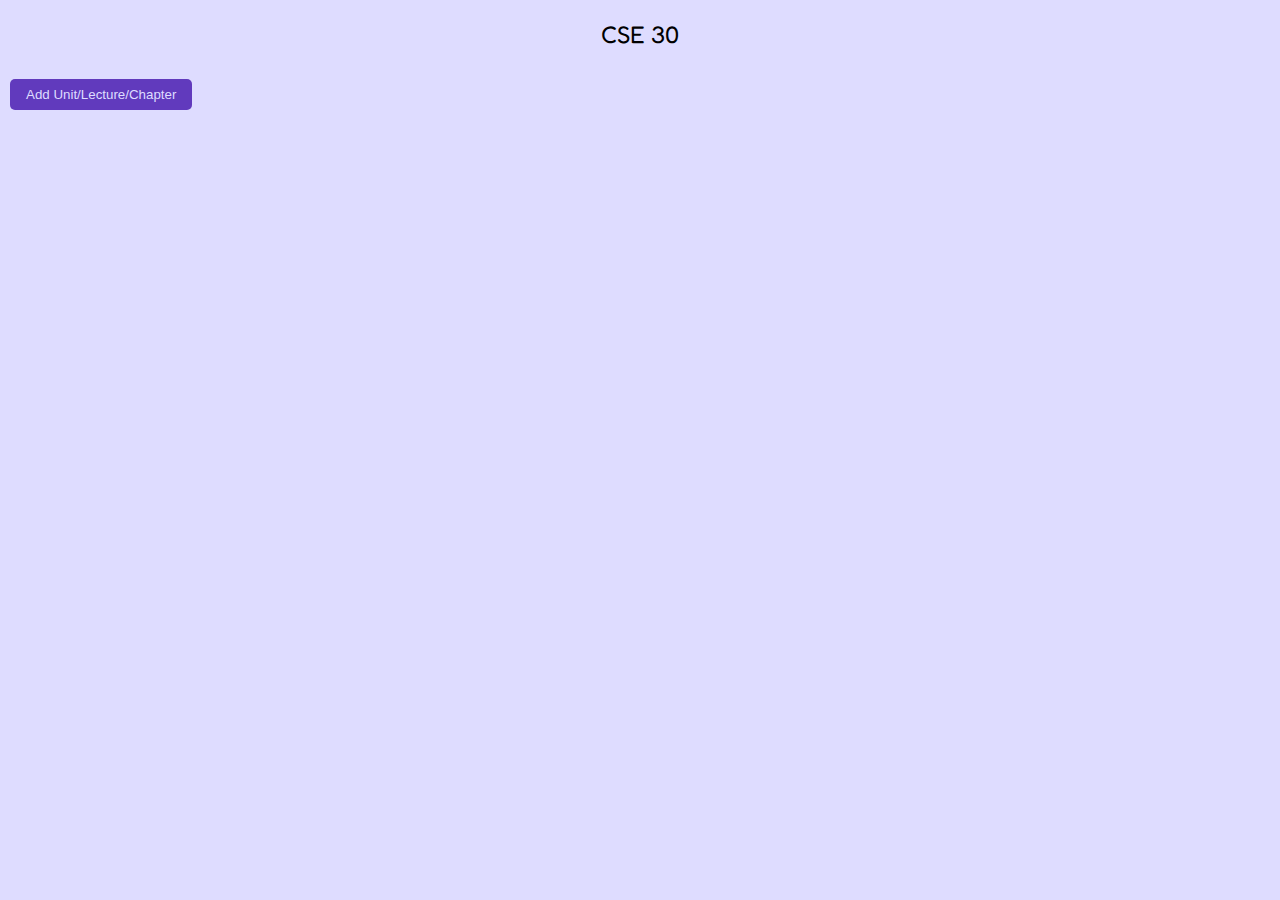
<file: add_chapter.html>
<!DOCTYPE html>
<html lang="en">
<head>
<meta charset="UTF-8">
<meta name="viewport" content="width=device-width, initial-scale=1.0">
<title>Class Units/Lectures</title>
<link rel="stylesheet" href="https://fonts.googleapis.com/css2?family=Fredoka+One&display=swap">
<style>
  body {
    font-family: Arial, sans-serif;
    background-color: #DEDCFF;
    margin: 0; /* Added to remove default body margin */
    padding: 0; /* Added to remove default body padding */
    font-family: 'Fredoka One', sans-serif;
  }
  .title {
    text-align: center;
    font-size: 24px;
    margin-bottom: 20px;
    margin-top: 20px; /* Added space between edge of the page and classTitle */
  }
  #container {
    padding-top: 10px; /* Added space under the button */
  }
  #addSectionButton {
    background-color: #613abd;
    color: #DEDCFF;
    border: none;
    padding: 8px 16px; /* Increased padding for better button appearance */
    cursor: pointer;
    border-radius: 5px; /* Rounded out the button corners */
    margin-bottom: 10px; /* Added space between button and section box */
    margin-left: 10px; /* Added left margin */
    margin-right: 10px; /* Added right margin */
  }
  .section {
    background-color: #C0BDE6;
    padding: 10px;
    border-radius: 10px; /* Rounded out the section box corners */
    margin-bottom: 10px; /* Added space between section boxes */
    margin-left: 10px; /* Added left margin */
    margin-right: 10px; /* Added right margin */
  }
  .section textarea {
    width: 85%;
    border: none;
    outline: none;
    resize: none;
    font-size: 18px;
    background-color: #eae8ff;
    pointer-events: none; /* Make the textarea non-editable by default */
    border-radius: 3px;

  }
  .rename-button,
  .plus-button {
    background-color: #3f2679;
    color: #eae8ff;
    border: none;
    padding: 5px 10px;
    cursor: pointer;
    border-radius: 3px;
    /* margin-right: 5px; */
    margin-left: 10px; /* Added left margin */
    margin-top: 5px;
    margin-bottom: 10px;
    /* margin-right: 5px; Added right margin */
  }
  .link-input {
    margin-top: 5px;
    border-radius: 4px;
    margin-bottom: 10px;
  }
  .link-input input[type="text"] {
    width: calc(100% - 50px);
  }
  .link-input button {
    margin-top: 5px;
    background-color: #3f2679;
    color: #eae8ff;
    border: none;
    border-radius: 4px;
    padding: 5px 10px;
    cursor: pointer;
  }
  
</style>
</head>
<body>
<!-- HERE !!!-->
<div class="title" id="classTitle">CSE 30</div>

<!-- HERE!!! -->
<div id="container">
  <button id="addSectionButton">Add Unit/Lecture/Chapter</button>
</div>

<script>
  var className = "CSE 30"; // Default class name

  document.getElementById('classTitle').innerText = className;

  document.getElementById('addSectionButton').addEventListener('click', addSection);

  function addSection() {
    const container = document.getElementById('container');
    const section = document.createElement('div');
    section.classList.add('section');

    const textarea = document.createElement('textarea');
    textarea.value = 'Untitled';
    section.appendChild(textarea);

    const renameButton = document.createElement('button');
    renameButton.innerText = 'Rename';
    renameButton.classList.add('rename-button');
    renameButton.addEventListener('click', function() {
      textarea.removeAttribute('pointer-events'); // Make textarea editable
      textarea.focus();
    });
    section.appendChild(renameButton);

    const plusButton = document.createElement('button');
    plusButton.innerText = '+';
    plusButton.classList.add('plus-button');
    plusButton.addEventListener('click', addLinkInput);
    section.appendChild(plusButton);

    container.appendChild(section);
  }

  function addLinkInput() {
    const parentSection = this.parentNode;

    const linkInput = document.createElement('div');
    linkInput.classList.add('link-input');

    const input = document.createElement('input');
    input.setAttribute('type', 'text');
    input.placeholder = 'Enter link text';
    linkInput.appendChild(input);

    const addButton = document.createElement('button');
    addButton.innerText = 'Add';
    addButton.addEventListener('click', function() {
      const text = input.value.trim();
      if (text !== '') {
        const linkListItem = document.createElement('li');
        linkListItem.innerText = text
        parentSection.appendChild(linkListItem);
        input.value = '';
      }
    });
    linkInput.appendChild(addButton);

    parentSection.appendChild(linkInput);
  }
</script>
</body>
</html>
</file>
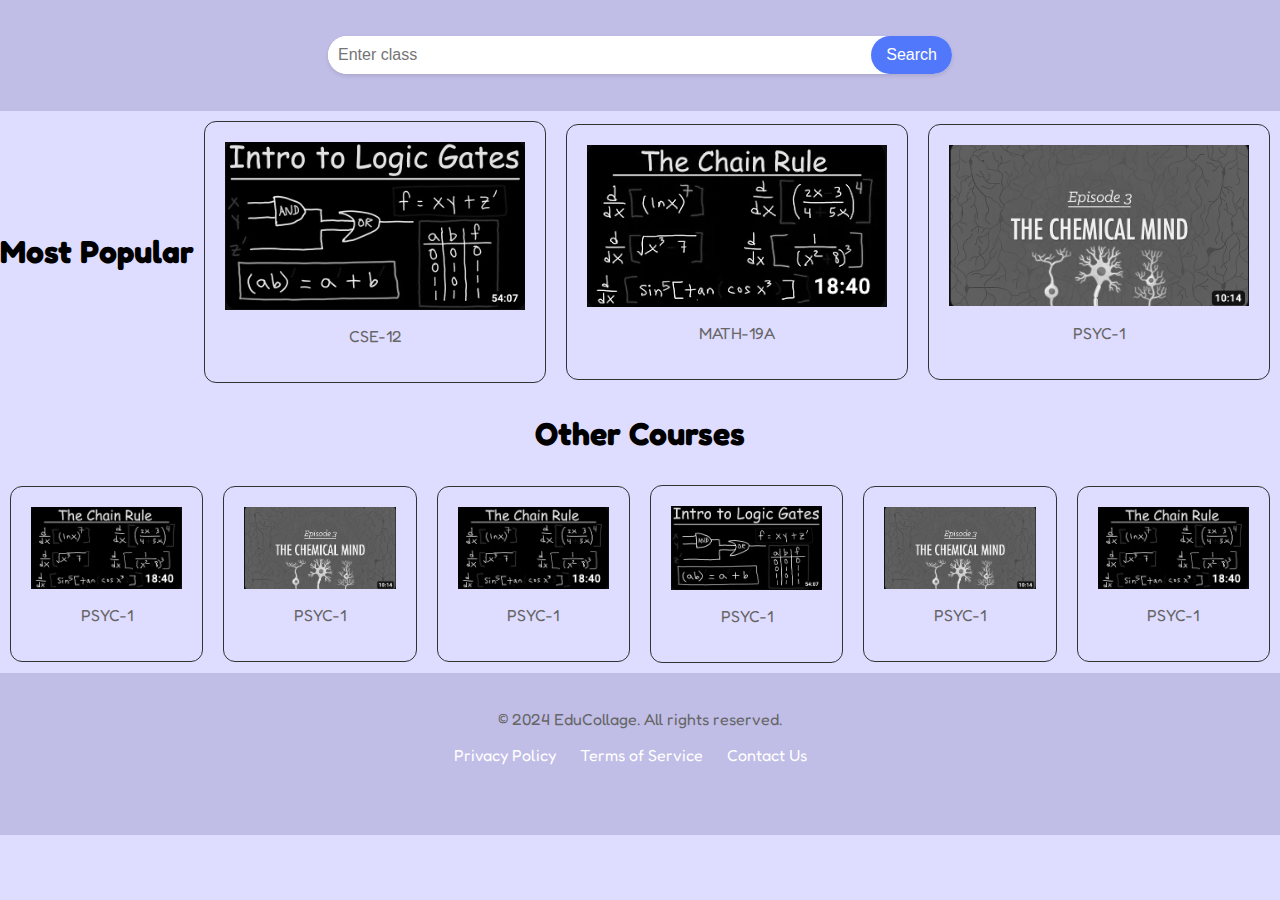
<file: class_Search.html>
<html lang="en">
<head>
    <meta charset="UTF-8">
    <meta name="viewport" content="width=device-width, initial-scale=1.0">
    <title>EduCollege</title>
    <link rel="stylesheet" href="https://cdnjs.cloudflare.com/ajax/libs/font-awesome/4.7.0/css/font-awesome.min.css">
    <link rel="stylesheet" href="style.css">
    <link rel="stylesheet" href="https://fonts.googleapis.com/css2?family=Fredoka+One&display=swap">
</head>
    <body>
        <header>
            <div class="search-bar">
                <input list="classes" placeholder="Enter class">
                <!-- <button>Search</button> -->
                <button onclick="location.href='add_chapter.html'">Search</button>
                <datalist id="classes">
                    <option> CSE 3 </option>
                    <option> CSE 5J </option>
                    <option> CSE 10 </option>
                    <option> CSE 12 </option>
                    <option> CSE 13S </option>
                    <option> CSE 16 </option>
                    <option> CSE 20 </option>
                    <option> CSE 30 </option>
                    <option> CSE 40 </option>
                    <option> CSE 80A </option>
                    <option> CSE 80L </option>
                    <option> CSE 80N </option>
                    <option> CSE 80S </option>
                    <option> CSE 94 </option>
                    <option> CSE 94F </option>
                    <option> CSE 99 </option>
                    <option> CSE 99F </option>
                    <option> CSE 100 </option>
                    <option> CSE 100L </option>
                    <option> CSE 101 </option>
                    <option> CSE 101M </option>
                    <option> CSE 102 </option>
                    <option> CSE 103 </option>
                    <option> CSE 104 </option>
                    <option> CSE 105 </option>
                    <option> CSE 106 </option>
                    <option> CSE 107 </option>
                    <option> CSE 108 </option>
                    <option> CSE 110A </option>
                    <option> CSE 110B </option>
                    <option> CSE 111 </option>
                    <option> CSE 112 </option>
                    <option> CSE 113 </option>
                    <option> CSE 114A </option>
                    <option> CSE 114B </option>
                    <option> CSE 115A </option>
                    <option> CSE 115B </option>
                    <option> CSE 115C </option>
                    <option> CSE 115D </option>
                    <option> CSE 117 </option>
                    <option> CSE 118 </option>
                    <option> CSE 119 </option>
                    <option> CSE 120 </option>
                    <option> CSE 121 </option>
                    <option> CSE 122 </option>
                    <option> CSE 123A </option>
                    <option> CSE 123B </option>
                    <option> CSE 125 </option>
                    <option> CSE 129A </option>
                    <option> CSE 129B </option>
                    <option> CSE 129C </option>
                    <option> CSE 130 </option>
                    <option> CSE 132 </option>
                    <option> CSE 134 </option>
                    <option> CSE 138 </option>
                    <option> CSE 140 </option>
                    <option> CSE 142 </option>
                    <option> CSE 143 </option>
                    <option> CSE 144 </option>
                    <option> CSE 145 </option>
                    <option> CSE 146 </option>
                    <option> CSE 150 </option>
                    <option> CSE 151 </option>
                    <option> CSE 151L </option>
                    <option> CSE 152 </option>
                    <option> CSE 156 </option>
                    <option> CSE 156L </option>
                    <option> CSE 157 </option>
                    <option> CSE 160 </option>
                    <option> CSE 161 </option>
                    <option> CSE 161L </option>
                    <option> CSE 162 </option>
                    <option> CSE 162L </option>
                    <option> CSE 163 </option>
                    <option> CSE 164 </option>
                    <option> CSE 165 </option>
                    <option> CSE 167 </option>
                    <option> CSE 168 </option>
                    <option> CSE 180 </option>
                    <option> CSE 181 </option>
                    <option> CSE 182 </option>
                    <option> CSE 183 </option>
                    <option> CSE 184 </option>
                    <option> CSE 185E </option>
                    <option> CSE 186 </option>
                    <option> CSE 187 </option>
                    <option> CSE 191 </option>
                    <option> CSE 192 </option>
                    <option> CSE 192F </option>
                    <option> CSE 193 </option>
                    <option> CSE 193F </option>
                    <option> CSE 194 </option>
                    <option> CSE 194F </option>
                    <option> CSE 195 </option>
                    <option> CSE 195F </option>
                    <option> CSE 198 </option>
                    <option> CSE 198F </option>
                    <option> CSE 199 </option>
                    <option> CSE 199F </option>
                    <option> CSE 200 </option>
                    <option> CSE 201 </option>
                    <option> CSE 202 </option>
                    <option> CSE 203 </option>
                    <option> CSE 204 </option>
                    <option> CSE 205 </option>
                    <option> CSE 206C </option>
                    <option> CSE 207 </option>
                    <option> CSE 209A </option>
                    <option> CSE 210A </option>
                    <option> CSE 210B </option>
                    <option> CSE 211 </option>
                    <option> CSE 212A </option>
                    <option> CSE 212B </option>
                    <option> CSE 214 </option>
                    <option> CSE 215 </option>
                    <option> CSE 216 </option>
                    <option> CSE 220 </option>
                    <option> CSE 221 </option>
                    <option> CSE 221L </option>
                    <option> CSE 222A </option>
                    <option> CSE 222B </option>
                    <option> CSE 225 </option>
                    <option> CSE 226 </option>
                    <option> CSE 228A </option>
                    <option> CSE 229 </option>
                    <option> CSE 231 </option>
                    <option> CSE 232 </option>
                    <option> CSE 233 </option>
                    <option> CSE 234 </option>
                    <option> CSE 235 </option>
                    <option> CSE 237 </option>
                    <option> CSE 240 </option>
                    <option> CSE 241 </option>
                    <option> CSE 242 </option>
                    <option> CSE 243 </option>
                    <option> CSE 244A </option>
                    <option> CSE 244B </option>
                    <option> CSE 245 </option>
                    <option> CSE 246 </option>
                    <option> CSE 247 </option>
                    <option> CSE 248 </option>
                    <option> CSE 249 </option>
                    <option> CSE 250A </option>
                    <option> CSE 250B </option>
                    <option> CSE 250C </option>
                    <option> CSE 253 </option>
                    <option> CSE 257 </option>
                    <option> CSE 259 </option>
                    <option> CSE 260 </option>
                    <option> CSE 261 </option>
                    <option> CSE 262 </option>
                    <option> CSE 263 </option>
                    <option> CSE 264 </option>
                    <option> CSE 265 </option>
                    <option> CSE 272 </option>
                    <option> CSE 276 </option>
                    <option> CSE 277 </option>
                    <option> CSE 279 </option>
                    <option> CSE 280A </option>
                    <option> CSE 280D </option>
                    <option> CSE 280F </option>
                    <option> CSE 280G </option>
                    <option> CSE 280H </option>
                    <option> CSE 280I </option>
                    <option> CSE 280J </option>
                    <option> CSE 280K </option>
                    <option> CSE 280L </option>
                    <option> CSE 280M </option>
                    <option> CSE 280N </option>
                    <option> CSE 280O </option>
                    <option> CSE 280P </option>
                    <option> CSE 280S </option>
                    <option> CSE 280T </option>
                    <option> CSE 280V </option>
                    <option> CSE 280X </option>
                    <option> CSE 280Z </option>
                    <option> CSE 285 </option>
                    <option> CSE 290A </option>
                    <option> CSE 290C </option>
                    <option> CSE 290D </option>
                    <option> CSE 290E </option>
                    <option> CSE 290F </option>
                    <option> CSE 290G </option>
                    <option> CSE 290H </option>
                    <option> CSE 290J </option>
                    <option> CSE 290K </option>
                    <option> CSE 290L </option>
                    <option> CSE 290M </option>
                    <option> CSE 290N </option>
                    <option> CSE 290O </option>
                    <option> CSE 290P </option>
                    <option> CSE 290Q </option>
                    <option> CSE 290S </option>
                    <option> CSE 290T </option>
                    <option> CSE 290X </option>
                    <option> CSE 293 </option>
                    <option> CSE 296 </option>
                    <option> CSE 297A </option>
                    <option> CSE 297B </option>
                    <option> CSE 297C </option>
                    <option> CSE 297F </option>
                    <option> CSE 299A </option>
                    <option> CSE 299B </option>
                    <option> CSE 299C </option>
                    <option> CSE 299F </option>
                    <option> CSE 185E </option>
                    <option> ECE 253 </option>
                    <option> ECON 166B </option>
                    <option> ECON 272 </option>
                    <option> PHYS 150 </option>
                    <option> STAT 266A </option>
                    <option> STAT 266B </option>
                    <option> STAT 266C </option>
                    <option> MATH 2 </option>
                    <option> MATH 2S </option>
                    <option> MATH 2T </option>
                    <option> MATH 3 </option>
                    <option> MATH 4 </option>
                    <option> MATH 11A </option>
                    <option> MATH 11B </option>
                    <option> MATH 19A </option>
                    <option> MATH 19B </option>
                    <option> MATH 20A </option>
                    <option> MATH 20B </option>
                    <option> MATH 21 </option>
                    <option> MATH 22 </option>
                    <option> MATH 23A </option>
                    <option> MATH 23B </option>
                    <option> MATH 24 </option>
                    <option> MATH 99 </option>
                    <option> MATH 99F </option>
                    <option> MATH 100 </option>
                    <option> MATH 101 </option>
                    <option> MATH 103A </option>
                    <option> MATH 103B </option>
                    <option> MATH 105A </option>
                    <option> MATH 105B </option>
                    <option> MATH 105C </option>
                    <option> MATH 106 </option>
                    <option> MATH 107 </option>
                    <option> MATH 110 </option>
                    <option> MATH 111A </option>
                    <option> MATH 111B </option>
                    <option> MATH 111T </option>
                    <option> MATH 114 </option>
                    <option> MATH 115 </option>
                    <option> MATH 116 </option>
                    <option> MATH 117 </option>
                    <option> MATH 118 </option>
                    <option> MATH 120 </option>
                    <option> MATH 121A </option>
                    <option> MATH 121B </option>
                    <option> MATH 124 </option>
                    <option> MATH 125 </option>
                    <option> MATH 128A </option>
                    <option> MATH 128B </option>
                    <option> MATH 129 </option>
                    <option> MATH 130 </option>
                    <option> MATH 134 </option>
                    <option> MATH 140 </option>
                    <option> MATH 145 </option>
                    <option> MATH 145L </option>
                    <option> MATH 148 </option>
                    <option> MATH 148L </option>
                    <option> MATH 152 </option>
                    <option> MATH 160 </option>
                    <option> MATH 161 </option>
                    <option> MATH 162 </option>
                    <option> MATH 181 </option>
                    <option> MATH 192 </option>
                    <option> MATH 194 </option>
                    <option> MATH 195 </option>
                    <option> MATH 199 </option>
                    <option> MATH 199F </option>
                    <option> MATH 200 </option>
                    <option> MATH 201 </option>
                    <option> MATH 202 </option>
                    <option> MATH 203 </option>
                    <option> MATH 204 </option>
                    <option> MATH 205 </option>
                    <option> MATH 206 </option>
                    <option> MATH 207 </option>
                    <option> MATH 208 </option>
                    <option> MATH 209 </option>
                    <option> MATH 210 </option>
                    <option> MATH 211 </option>
                    <option> MATH 212 </option>
                    <option> MATH 213A </option>
                    <option> MATH 213B </option>
                    <option> MATH 214 </option>
                    <option> MATH 215 </option>
                    <option> MATH 216 </option>
                    <option> MATH 217 </option>
                    <option> MATH 218 </option>
                    <option> MATH 219 </option>
                    <option> MATH 220A </option>
                    <option> MATH 220B </option>
                    <option> MATH 222A </option>
                    <option> MATH 222B </option>
                    <option> MATH 223A </option>
                    <option> MATH 223B </option>
                    <option> MATH 225A </option>
                    <option> MATH 225B </option>
                    <option> MATH 226A </option>
                    <option> MATH 226B </option>
                    <option> MATH 227 </option>
                    <option> MATH 228 </option>
                    <option> MATH 229 </option>
                    <option> MATH 232 </option>
                    <option> MATH 233 </option>
                    <option> MATH 234 </option>
                    <option> MATH 235 </option>
                    <option> MATH 238 </option>
                    <option> MATH 239 </option>
                    <option> MATH 240A </option>
                    <option> MATH 240B </option>
                    <option> MATH 246 </option>
                    <option> MATH 248 </option>
                    <option> MATH 249A </option>
                    <option> MATH 249B </option>
                    <option> MATH 249C </option>
                    <option> MATH 252 </option>
                    <option> MATH 254 </option>
                    <option> MATH 256 </option>
                    <option> MATH 260 </option>
                    <option> MATH 264 </option>
                    <option> MATH 280 </option>
                    <option> MATH 281 </option>
                    <option> MATH 282 </option>
                    <option> MATH 283 </option>
                    <option> MATH 284 </option>
                    <option> MATH 285 </option>
                    <option> MATH 286 </option>
                    <option> MATH 287 </option>
                    <option> MATH 288A </option>
                    <option> MATH 288B </option>
                    <option> MATH 292 </option>
                    <option> MATH 296 </option>
                    <option> MATH 297A </option>
                    <option> MATH 297B </option>
                    <option> MATH 297C </option>
                    <option> MATH 298 </option>
                    <option> MATH 299A </option>
                    <option> MATH 299B </option>
                    <option> MATH 299C </option>
                    <option> BME 5 </option>
                    <option> BME 18 </option>
                    <option> BME 21L </option>
                    <option> BME 22L </option>
                    <option> BME 23L </option>
                    <option> BME 51A </option>
                    <option> BME 51B </option>
                    <option> BME 55 </option>
                    <option> BME 80G </option>
                    <option> BME 80H </option>
                    <option> BME 94 </option>
                    <option> BME 94F </option>
                    <option> BME 99 </option>
                    <option> BME 99F </option>
                    <option> BME 105 </option>
                    <option> BME 110 </option>
                    <option> BME 118 </option>
                    <option> BME 122H </option>
                    <option> BME 123T </option>
                    <option> BME 128 </option>
                    <option> BME 128L </option>
                    <option> BME 129A </option>
                    <option> BME 129B </option>
                    <option> BME 129C </option>
                    <option> BME 130 </option>
                    <option> BME 132 </option>
                    <option> BME 140 </option>
                    <option> BME 160 </option>
                    <option> BME 163 </option>
                    <option> BME 175 </option>
                    <option> BME 177 </option>
                    <option> BME 177L </option>
                    <option> BME 178 </option>
                    <option> BME 180 </option>
                    <option> BME 185 </option>
                    <option> BME 188A </option>
                    <option> BME 188B </option>
                    <option> BME 188C </option>
                    <option> BME 193 </option>
                    <option> BME 193F </option>
                    <option> BME 194 </option>
                    <option> BME 194F </option>
                    <option> BME 195 </option>
                    <option> BME 195F </option>
                    <option> BME 198 </option>
                    <option> BME 198F </option>
                    <option> BME 199 </option>
                    <option> BME 201 </option>
                    <option> BME 205 </option>
                    <option> BME 215 </option>
                    <option> BME 218 </option>
                    <option> BME 229 </option>
                    <option> BME 230A </option>
                    <option> BME 230B </option>
                    <option> BME 232 </option>
                    <option> BME 237 </option>
                    <option> BME 263 </option>
                    <option> BME 272 </option>
                    <option> BME 273 </option>
                    <option> BME 275 </option>
                    <option> BME 278 </option>
                    <option> BME 280B </option>
                    <option> BME 281A </option>
                    <option> BME 281C </option>
                    <option> BME 281D </option>
                    <option> BME 281E </option>
                    <option> BME 281F </option>
                    <option> BME 281H </option>
                    <option> BME 281J </option>
                    <option> BME 281L </option>
                    <option> BME 281N </option>
                    <option> BME 281P </option>
                    <option> BME 281R </option>
                    <option> BME 281S </option>
                    <option> BME 281V </option>
                    <option> BME 281X </option>
                    <option> BME 281Z </option>
                    <option> BME 293 </option>
                    <option> BME 296 </option>
                    <option> BME 297A </option>
                    <option> BME 297B </option>
                    <option> BME 297C </option>
                    <option> BME 297F </option>
                    <option> BME 299A </option>
                    <option> BME 299B </option>
                    <option> BME 299C </option>
                    <option> BIOL 247 </option>
                    <option> SOCY 268A </option>
                    <option> SOCY 268B </option>
                  </datalist>
            
        </header>
        <script>
            function search() {
                var selectedClass = document.getElementById('classInput').value.trim();
                if (selectedClass !== '') {
                    window.location.href = 'add_chapter.html?classTitle=' + encodeURIComponent(selectedClass);
                }
            }
        </script>
        <section class="top-choices">
            <h1>Most Popular</h1>
            <div class="top-choices">
                <!-- Box 1 -->
                <div class="choice-box">
                    <img src="logicGates.png" alt="Choice 1">
                    <p>CSE-12</p>
                </div>
            
                <!-- Box 2 -->
                <div class="choice-box">
                    <img src="chainRule.png" alt="Choice 2">
                    <p>MATH-19A</p>
                </div>
            
                <!-- Box 3 -->
                <div class="choice-box">
                    <img src="pyscBio.png" alt="Choice 3">
                    <p>PSYC-1</p>
            </div>
        </section>
        <section class ='other-cources'>
            <h1>Other Courses</h1>
            <div class="other-cources">
                <!-- Box 4 -->
                <div class="bottom-choices">
                    <img src="chainRule.png" alt="Choice 4">
                    <p>PSYC-1</p>
                </div>
                <!-- Box 5 -->
                <div class="bottom-choices">
                    <img src="pyscBio.png" alt="Choice 5">
                    <p>PSYC-1</p>
                </div>
                <!-- Box 6 -->
                <div class="bottom-choices">
                    <img src="chainRule.png" alt="Choice 6">
                    <p>PSYC-1</p>
                </div>
                <!-- Box 7 -->
                <div class="bottom-choices">
                    <img src="logicGates.png" alt="Choice 7">
                    <p>PSYC-1</p>
                </div>
                <!-- Box 8 -->
                <div class="bottom-choices">
                    <img src="pyscBio.png" alt="Choice 8">
                    <p>PSYC-1</p>
                </div>
                <!-- Box 9 -->
                <div class="bottom-choices">
                    <img src="chainRule.png" alt="Choice 9">
                    <p>PSYC-1</p>
                </div>
            </div>
        </section>
        <!-- FOOTERS -->
        <footer>
            <div class="footer-content">
                <p>&copy; 2024 EduCollage. All rights reserved.</p>
                <ul>
                    <li><a href="#">Privacy Policy</a></li>
                    <li><a href="#">Terms of Service</a></li>
                    <li><a href="#">Contact Us</a></li>
                </ul>
                <div class="social-icons">
                    <li><a href="https://www.instagram.com/"><ion-icon name="logo-instagram"></ion-icon></i></a></li>
                    <li><a href="https://www.facebook.com/"><ion-icon name="logo-facebook"></ion-icon></i></a></li>
                    <li><a href="https://www.linkedin.com/home"><ion-icon name="logo-linkedin"></ion-icon></i></a></li>
                </div>
            </div>
        </footer>
    </body>
</html>
</file>
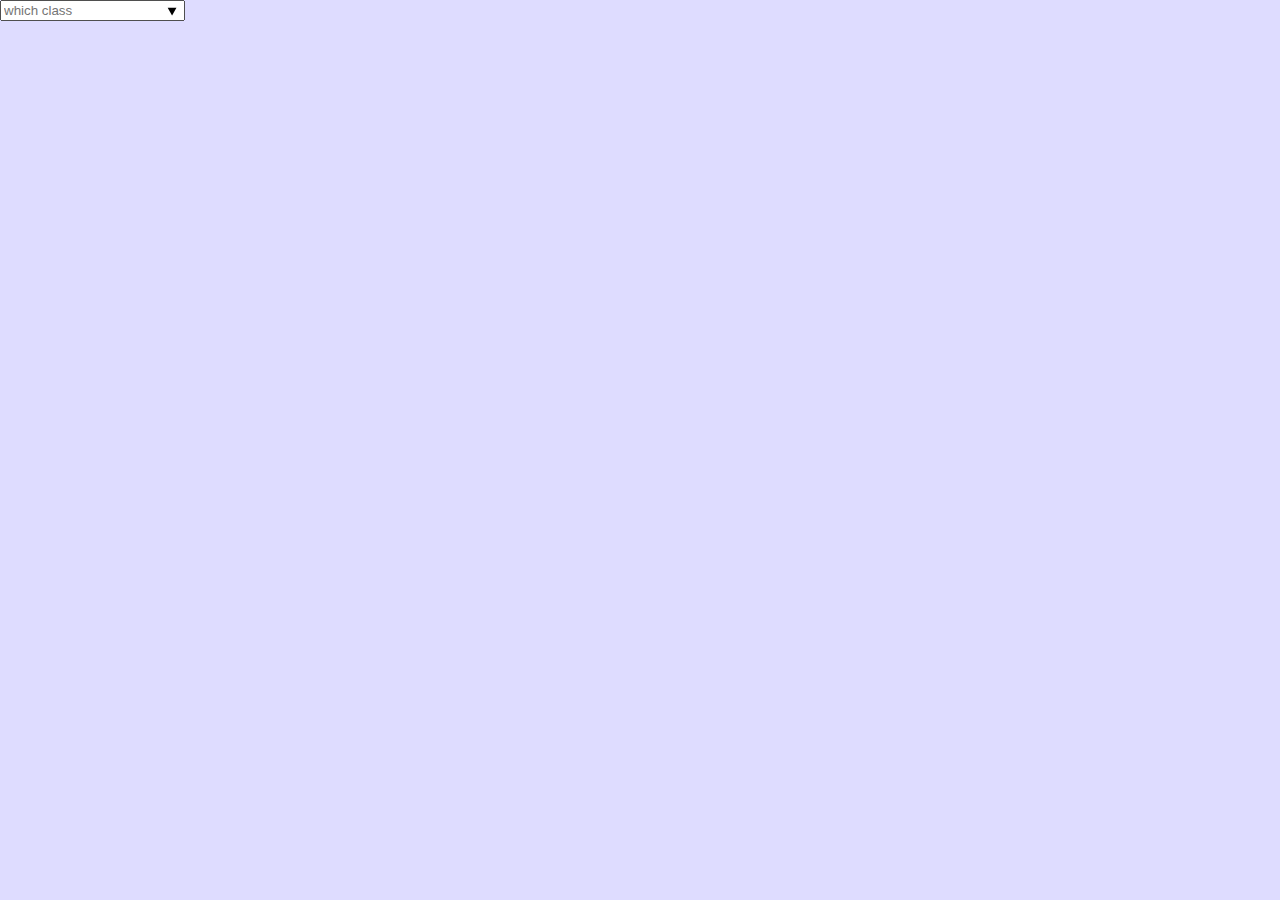
<file: typeahead.html>
<!DOCTYPE html>
<html lang="en">
<head>
  <meta charset="UTF-8">
  <meta name="viewport" content="width=device-width, initial-scale=1.0">
  <title>Your Title</title>
  <link rel="stylesheet" href="style.css">
</head>
  <body>
    <input list="classes" placeholder="which class">
    <datalist id="classes">
      <option> CSE 3 </option>
      <option> CSE 5J </option>
      <option> CSE 10 </option>
      <option> CSE 12 </option>
      <option> CSE 13S </option>
      <option> CSE 16 </option>
      <option> CSE 20 </option>
      <option> CSE 30 </option>
      <option> CSE 40 </option>
      <option> CSE 80A </option>
      <option> CSE 80L </option>
      <option> CSE 80N </option>
      <option> CSE 80S </option>
      <option> CSE 94 </option>
      <option> CSE 94F </option>
      <option> CSE 99 </option>
      <option> CSE 99F </option>
      <option> CSE 100 </option>
      <option> CSE 100L </option>
      <option> CSE 101 </option>
      <option> CSE 101M </option>
      <option> CSE 102 </option>
      <option> CSE 103 </option>
      <option> CSE 104 </option>
      <option> CSE 105 </option>
      <option> CSE 106 </option>
      <option> CSE 107 </option>
      <option> CSE 108 </option>
      <option> CSE 110A </option>
      <option> CSE 110B </option>
      <option> CSE 111 </option>
      <option> CSE 112 </option>
      <option> CSE 113 </option>
      <option> CSE 114A </option>
      <option> CSE 114B </option>
      <option> CSE 115A </option>
      <option> CSE 115B </option>
      <option> CSE 115C </option>
      <option> CSE 115D </option>
      <option> CSE 117 </option>
      <option> CSE 118 </option>
      <option> CSE 119 </option>
      <option> CSE 120 </option>
      <option> CSE 121 </option>
      <option> CSE 122 </option>
      <option> CSE 123A </option>
      <option> CSE 123B </option>
      <option> CSE 125 </option>
      <option> CSE 129A </option>
      <option> CSE 129B </option>
      <option> CSE 129C </option>
      <option> CSE 130 </option>
      <option> CSE 132 </option>
      <option> CSE 134 </option>
      <option> CSE 138 </option>
      <option> CSE 140 </option>
      <option> CSE 142 </option>
      <option> CSE 143 </option>
      <option> CSE 144 </option>
      <option> CSE 145 </option>
      <option> CSE 146 </option>
      <option> CSE 150 </option>
      <option> CSE 151 </option>
      <option> CSE 151L </option>
      <option> CSE 152 </option>
      <option> CSE 156 </option>
      <option> CSE 156L </option>
      <option> CSE 157 </option>
      <option> CSE 160 </option>
      <option> CSE 161 </option>
      <option> CSE 161L </option>
      <option> CSE 162 </option>
      <option> CSE 162L </option>
      <option> CSE 163 </option>
      <option> CSE 164 </option>
      <option> CSE 165 </option>
      <option> CSE 167 </option>
      <option> CSE 168 </option>
      <option> CSE 180 </option>
      <option> CSE 181 </option>
      <option> CSE 182 </option>
      <option> CSE 183 </option>
      <option> CSE 184 </option>
      <option> CSE 185E </option>
      <option> CSE 186 </option>
      <option> CSE 187 </option>
      <option> CSE 191 </option>
      <option> CSE 192 </option>
      <option> CSE 192F </option>
      <option> CSE 193 </option>
      <option> CSE 193F </option>
      <option> CSE 194 </option>
      <option> CSE 194F </option>
      <option> CSE 195 </option>
      <option> CSE 195F </option>
      <option> CSE 198 </option>
      <option> CSE 198F </option>
      <option> CSE 199 </option>
      <option> CSE 199F </option>
      <option> CSE 200 </option>
      <option> CSE 201 </option>
      <option> CSE 202 </option>
      <option> CSE 203 </option>
      <option> CSE 204 </option>
      <option> CSE 205 </option>
      <option> CSE 206C </option>
      <option> CSE 207 </option>
      <option> CSE 209A </option>
      <option> CSE 210A </option>
      <option> CSE 210B </option>
      <option> CSE 211 </option>
      <option> CSE 212A </option>
      <option> CSE 212B </option>
      <option> CSE 214 </option>
      <option> CSE 215 </option>
      <option> CSE 216 </option>
      <option> CSE 220 </option>
      <option> CSE 221 </option>
      <option> CSE 221L </option>
      <option> CSE 222A </option>
      <option> CSE 222B </option>
      <option> CSE 225 </option>
      <option> CSE 226 </option>
      <option> CSE 228A </option>
      <option> CSE 229 </option>
      <option> CSE 231 </option>
      <option> CSE 232 </option>
      <option> CSE 233 </option>
      <option> CSE 234 </option>
      <option> CSE 235 </option>
      <option> CSE 237 </option>
      <option> CSE 240 </option>
      <option> CSE 241 </option>
      <option> CSE 242 </option>
      <option> CSE 243 </option>
      <option> CSE 244A </option>
      <option> CSE 244B </option>
      <option> CSE 245 </option>
      <option> CSE 246 </option>
      <option> CSE 247 </option>
      <option> CSE 248 </option>
      <option> CSE 249 </option>
      <option> CSE 250A </option>
      <option> CSE 250B </option>
      <option> CSE 250C </option>
      <option> CSE 253 </option>
      <option> CSE 257 </option>
      <option> CSE 259 </option>
      <option> CSE 260 </option>
      <option> CSE 261 </option>
      <option> CSE 262 </option>
      <option> CSE 263 </option>
      <option> CSE 264 </option>
      <option> CSE 265 </option>
      <option> CSE 272 </option>
      <option> CSE 276 </option>
      <option> CSE 277 </option>
      <option> CSE 279 </option>
      <option> CSE 280A </option>
      <option> CSE 280D </option>
      <option> CSE 280F </option>
      <option> CSE 280G </option>
      <option> CSE 280H </option>
      <option> CSE 280I </option>
      <option> CSE 280J </option>
      <option> CSE 280K </option>
      <option> CSE 280L </option>
      <option> CSE 280M </option>
      <option> CSE 280N </option>
      <option> CSE 280O </option>
      <option> CSE 280P </option>
      <option> CSE 280S </option>
      <option> CSE 280T </option>
      <option> CSE 280V </option>
      <option> CSE 280X </option>
      <option> CSE 280Z </option>
      <option> CSE 285 </option>
      <option> CSE 290A </option>
      <option> CSE 290C </option>
      <option> CSE 290D </option>
      <option> CSE 290E </option>
      <option> CSE 290F </option>
      <option> CSE 290G </option>
      <option> CSE 290H </option>
      <option> CSE 290J </option>
      <option> CSE 290K </option>
      <option> CSE 290L </option>
      <option> CSE 290M </option>
      <option> CSE 290N </option>
      <option> CSE 290O </option>
      <option> CSE 290P </option>
      <option> CSE 290Q </option>
      <option> CSE 290S </option>
      <option> CSE 290T </option>
      <option> CSE 290X </option>
      <option> CSE 293 </option>
      <option> CSE 296 </option>
      <option> CSE 297A </option>
      <option> CSE 297B </option>
      <option> CSE 297C </option>
      <option> CSE 297F </option>
      <option> CSE 299A </option>
      <option> CSE 299B </option>
      <option> CSE 299C </option>
      <option> CSE 299F </option>
      <option> CSE 185E </option>
      <option> ECE 253 </option>
      <option> ECON 166B </option>
      <option> ECON 272 </option>
      <option> PHYS 150 </option>
      <option> STAT 266A </option>
      <option> STAT 266B </option>
      <option> STAT 266C </option>
      <option> MATH 2 </option>
      <option> MATH 2S </option>
      <option> MATH 2T </option>
      <option> MATH 3 </option>
      <option> MATH 4 </option>
      <option> MATH 11A </option>
      <option> MATH 11B </option>
      <option> MATH 19A </option>
      <option> MATH 19B </option>
      <option> MATH 20A </option>
      <option> MATH 20B </option>
      <option> MATH 21 </option>
      <option> MATH 22 </option>
      <option> MATH 23A </option>
      <option> MATH 23B </option>
      <option> MATH 24 </option>
      <option> MATH 99 </option>
      <option> MATH 99F </option>
      <option> MATH 100 </option>
      <option> MATH 101 </option>
      <option> MATH 103A </option>
      <option> MATH 103B </option>
      <option> MATH 105A </option>
      <option> MATH 105B </option>
      <option> MATH 105C </option>
      <option> MATH 106 </option>
      <option> MATH 107 </option>
      <option> MATH 110 </option>
      <option> MATH 111A </option>
      <option> MATH 111B </option>
      <option> MATH 111T </option>
      <option> MATH 114 </option>
      <option> MATH 115 </option>
      <option> MATH 116 </option>
      <option> MATH 117 </option>
      <option> MATH 118 </option>
      <option> MATH 120 </option>
      <option> MATH 121A </option>
      <option> MATH 121B </option>
      <option> MATH 124 </option>
      <option> MATH 125 </option>
      <option> MATH 128A </option>
      <option> MATH 128B </option>
      <option> MATH 129 </option>
      <option> MATH 130 </option>
      <option> MATH 134 </option>
      <option> MATH 140 </option>
      <option> MATH 145 </option>
      <option> MATH 145L </option>
      <option> MATH 148 </option>
      <option> MATH 148L </option>
      <option> MATH 152 </option>
      <option> MATH 160 </option>
      <option> MATH 161 </option>
      <option> MATH 162 </option>
      <option> MATH 181 </option>
      <option> MATH 192 </option>
      <option> MATH 194 </option>
      <option> MATH 195 </option>
      <option> MATH 199 </option>
      <option> MATH 199F </option>
      <option> MATH 200 </option>
      <option> MATH 201 </option>
      <option> MATH 202 </option>
      <option> MATH 203 </option>
      <option> MATH 204 </option>
      <option> MATH 205 </option>
      <option> MATH 206 </option>
      <option> MATH 207 </option>
      <option> MATH 208 </option>
      <option> MATH 209 </option>
      <option> MATH 210 </option>
      <option> MATH 211 </option>
      <option> MATH 212 </option>
      <option> MATH 213A </option>
      <option> MATH 213B </option>
      <option> MATH 214 </option>
      <option> MATH 215 </option>
      <option> MATH 216 </option>
      <option> MATH 217 </option>
      <option> MATH 218 </option>
      <option> MATH 219 </option>
      <option> MATH 220A </option>
      <option> MATH 220B </option>
      <option> MATH 222A </option>
      <option> MATH 222B </option>
      <option> MATH 223A </option>
      <option> MATH 223B </option>
      <option> MATH 225A </option>
      <option> MATH 225B </option>
      <option> MATH 226A </option>
      <option> MATH 226B </option>
      <option> MATH 227 </option>
      <option> MATH 228 </option>
      <option> MATH 229 </option>
      <option> MATH 232 </option>
      <option> MATH 233 </option>
      <option> MATH 234 </option>
      <option> MATH 235 </option>
      <option> MATH 238 </option>
      <option> MATH 239 </option>
      <option> MATH 240A </option>
      <option> MATH 240B </option>
      <option> MATH 246 </option>
      <option> MATH 248 </option>
      <option> MATH 249A </option>
      <option> MATH 249B </option>
      <option> MATH 249C </option>
      <option> MATH 252 </option>
      <option> MATH 254 </option>
      <option> MATH 256 </option>
      <option> MATH 260 </option>
      <option> MATH 264 </option>
      <option> MATH 280 </option>
      <option> MATH 281 </option>
      <option> MATH 282 </option>
      <option> MATH 283 </option>
      <option> MATH 284 </option>
      <option> MATH 285 </option>
      <option> MATH 286 </option>
      <option> MATH 287 </option>
      <option> MATH 288A </option>
      <option> MATH 288B </option>
      <option> MATH 292 </option>
      <option> MATH 296 </option>
      <option> MATH 297A </option>
      <option> MATH 297B </option>
      <option> MATH 297C </option>
      <option> MATH 298 </option>
      <option> MATH 299A </option>
      <option> MATH 299B </option>
      <option> MATH 299C </option>
      <option> BME 5 </option>
      <option> BME 18 </option>
      <option> BME 21L </option>
      <option> BME 22L </option>
      <option> BME 23L </option>
      <option> BME 51A </option>
      <option> BME 51B </option>
      <option> BME 55 </option>
      <option> BME 80G </option>
      <option> BME 80H </option>
      <option> BME 94 </option>
      <option> BME 94F </option>
      <option> BME 99 </option>
      <option> BME 99F </option>
      <option> BME 105 </option>
      <option> BME 110 </option>
      <option> BME 118 </option>
      <option> BME 122H </option>
      <option> BME 123T </option>
      <option> BME 128 </option>
      <option> BME 128L </option>
      <option> BME 129A </option>
      <option> BME 129B </option>
      <option> BME 129C </option>
      <option> BME 130 </option>
      <option> BME 132 </option>
      <option> BME 140 </option>
      <option> BME 160 </option>
      <option> BME 163 </option>
      <option> BME 175 </option>
      <option> BME 177 </option>
      <option> BME 177L </option>
      <option> BME 178 </option>
      <option> BME 180 </option>
      <option> BME 185 </option>
      <option> BME 188A </option>
      <option> BME 188B </option>
      <option> BME 188C </option>
      <option> BME 193 </option>
      <option> BME 193F </option>
      <option> BME 194 </option>
      <option> BME 194F </option>
      <option> BME 195 </option>
      <option> BME 195F </option>
      <option> BME 198 </option>
      <option> BME 198F </option>
      <option> BME 199 </option>
      <option> BME 201 </option>
      <option> BME 205 </option>
      <option> BME 215 </option>
      <option> BME 218 </option>
      <option> BME 229 </option>
      <option> BME 230A </option>
      <option> BME 230B </option>
      <option> BME 232 </option>
      <option> BME 237 </option>
      <option> BME 263 </option>
      <option> BME 272 </option>
      <option> BME 273 </option>
      <option> BME 275 </option>
      <option> BME 278 </option>
      <option> BME 280B </option>
      <option> BME 281A </option>
      <option> BME 281C </option>
      <option> BME 281D </option>
      <option> BME 281E </option>
      <option> BME 281F </option>
      <option> BME 281H </option>
      <option> BME 281J </option>
      <option> BME 281L </option>
      <option> BME 281N </option>
      <option> BME 281P </option>
      <option> BME 281R </option>
      <option> BME 281S </option>
      <option> BME 281V </option>
      <option> BME 281X </option>
      <option> BME 281Z </option>
      <option> BME 293 </option>
      <option> BME 296 </option>
      <option> BME 297A </option>
      <option> BME 297B </option>
      <option> BME 297C </option>
      <option> BME 297F </option>
      <option> BME 299A </option>
      <option> BME 299B </option>
      <option> BME 299C </option>
      <option> BIOL 247 </option>
      <option> SOCY 268A </option>
      <option> SOCY 268B </option>
    </datalist>
  </body>
</html>
</file>
<file: style.css>
body {
    font-family: 'Fredoka One', sans-serif;
    margin: 0;
    padding: 0;
    background-color: #DEDCFF;
}

header {
    background-color: #C0BDE6;
    padding: 1em;
    display: flex;
    justify-content: space-between;
    align-items: center;
    border-bottom: 1px solid #C0BDE6 
}

header img {
    max-width: 100px;
    max-height: 50px;
    border-radius: 00.4rem;
}

.header-text {
    color: #573b8e; /* Text color */
    margin-left: 10px; /* Adjust as needed for spacing */
    font-size: 45px; /* Adjust as needed for font size */
}

.signin-button {
    background-color: #C9DCF8; /* White color by default */
    color: #000000; /* Blue color for text */
    border-radius: 0.4rem;
    padding: 5px 15px;
    font-size: 16px;
    border: 2px solid white;
    cursor: pointer;
    transition: background-color 0.3s ease-in-out, color 0.3s ease-in-out;
}

.signin-button:hover {
    background-color: #5178FB; /* Blue color on hover */
    color: white; /* White color for text on hover */
    border-color: #3975a6
}

/* The MAIN CONTENT OF THE WEBPAGE */
.main-content {
    text-align: center;
    margin-top: 50px; /* Adjust as needed for spacing */
}

.main-content img {
    max-width: 250px;
    max-height: 125px;
    display: block;
    margin: 0 auto;
    border-radius: 0.9rem;
}

.description {
    font-size: 26px;
    color: #3f2679; /* Adjust as needed for text color */
    margin: 20px 0;
    
}

/* Single Search Bar */
.search-bar {
    display: flex;
    align-items: center;
    margin: 20px auto;
    width: 50%;
    background-color: rgb(255, 255, 255);
    border-radius: 25px;
    box-shadow: 0 2px 4px rgba(0, 0, 0, 0.1);
}

.search-bar input {
    flex: 1;
    border: none;
    border-radius: 25px;
    padding: 10px;
    font-size: 16px;
    outline: none;
}

.search-bar a {
    margin-right: 10px;
    color: #333;
    text-decoration: none;
}

.search-bar button {
    background-color: #5178FB;
    color: white;
    border: none;
    border-radius: 25px;
    padding: 10px 15px;
    font-size: 16px;
    cursor: pointer;
}

.icon-search {
    padding-left: 10px;
}

/* Dropdown Content (Initially Hidden) */
.search-content {
    display: none;
    padding: 10px 15px;
    margin-top: 10px;
    border-radius: 7px;
    background: white;
}

.search-content .look {
    position: relative;
}

.search-content .options {
    margin-top: 10px;
    max-height: 250px;
    overflow-y: auto;
    list-style: none;
    padding: 0;
}

.search-content .options li {
    height: 50px;
    padding: 0 13px;
    font-size: 16px;
    border-radius: 5px;
    cursor: pointer;
}

.search-content .options li:hover {
    background: rgb(205, 205, 205);
}

/* Active class to show dropdown content */
.search-content.active {
    display: block;
}

.step-container {
    display: flex;
    justify-content: space-around;
    align-items: flex-start;
    padding: 20px;
}

.step-box {
    background-color: transparent;
    padding: 20px;
    width: 30%;
    box-sizing: border-box;
}

h2 {
    color: #333;
}

p {
    color: #666;
}
/* FOOTER */
footer {
    background-color: #C0BDE6;
    color: #fff;
    padding: 20px;
    text-align: center;
}

.footer-content {
    display: flex;
    flex-direction: column;
    justify-content: space-between;
    align-items: center;
}

.footer-content ul {
    list-style: none;
    padding: 0;
    margin: 0;
}

.footer-content li {
    display: inline;
    margin-right: 20px;
}

.footer-content a {
    color: #fff;
    text-decoration: none;
}

/* Move social media icons below "Contact Us" */
.footer-content .social-icons {
    margin-top: 30px; /* Add some margin for spacing */
    margin-bottom: 20px;
}



/* This is a diffrent website */
.top-choices {
    display: flex;
    justify-content: space-around;
    align-items: center;
    flex-wrap: wrap; /* Allow boxes to wrap to the next line on smaller screens */
}

/* Style for each choice box */
.choice-box {
    text-align: center;
    margin: 10px;
    border: 1px solid #333;
    padding: 20px;
    border-radius: 12px;
    transition: all 0.3s ease;
    max-width: 300px; /* Set your desired maximum width */
    flex: 1; /* Allow boxes to take equal space in the flex container */
}

.choice-box img {
    max-width: 100%;
    max-height: 100%;
    height: auto;
    object-fit: contain; /* Adjust the object-fit property based on your preference */
}

/* Hover effect */
.choice-box:hover {
    border: 2px solid #574588;
    box-shadow: 0 0 10px #0e091e4d;
    transform: scale(1.05);
    background-color: #5339a0;
    color: #fff;
}

/* Reset text color to default */
.choice-box:hover img {
    filter: grayscale(0%);
}

.choice-box img {
    filter: grayscale(100%);
}

.other-cources{
    display: flex;
    justify-content: space-around;
    align-items: center;
    flex-wrap: wrap; /* Allow boxes to wrap to the next line on smaller screens */
}

.bottom-choices {
    display: flex;
    justify-content: space-around;
    align-items: center;
    flex-wrap: wrap; /* Allow boxes to wrap to the next line on smaller screens */
}

.bottom-choices {
    text-align: center;
    margin: 10px;
    border: 1px solid #333;
    padding: 20px;
    border-radius: 12px;
    transition: all 0.3s ease;
    max-width: 300px; /* Set your desired maximum width */
    flex: 1; /* Allow boxes to take equal space in the flex container */
}

.bottom-choices img {
    max-width: 100%;
    max-height: 100%;
    height: auto;
    object-fit: contain; /* Adjust the object-fit property based on your preference */
}

/* Hover effect */
.bottom-choices:hover {
    border: 2px solid #574588;
    box-shadow: 0 0 10px #0e091e4d;
    transform: scale(1.05);
    background-color: #5339a0;
    color: #fff;
}

/* Reset text color to default */
.bottom-choices:hover img {
    filter: grayscale(0%);
}

.bottom-choices img {
    filter: grayscale(100%);
}
</file>
